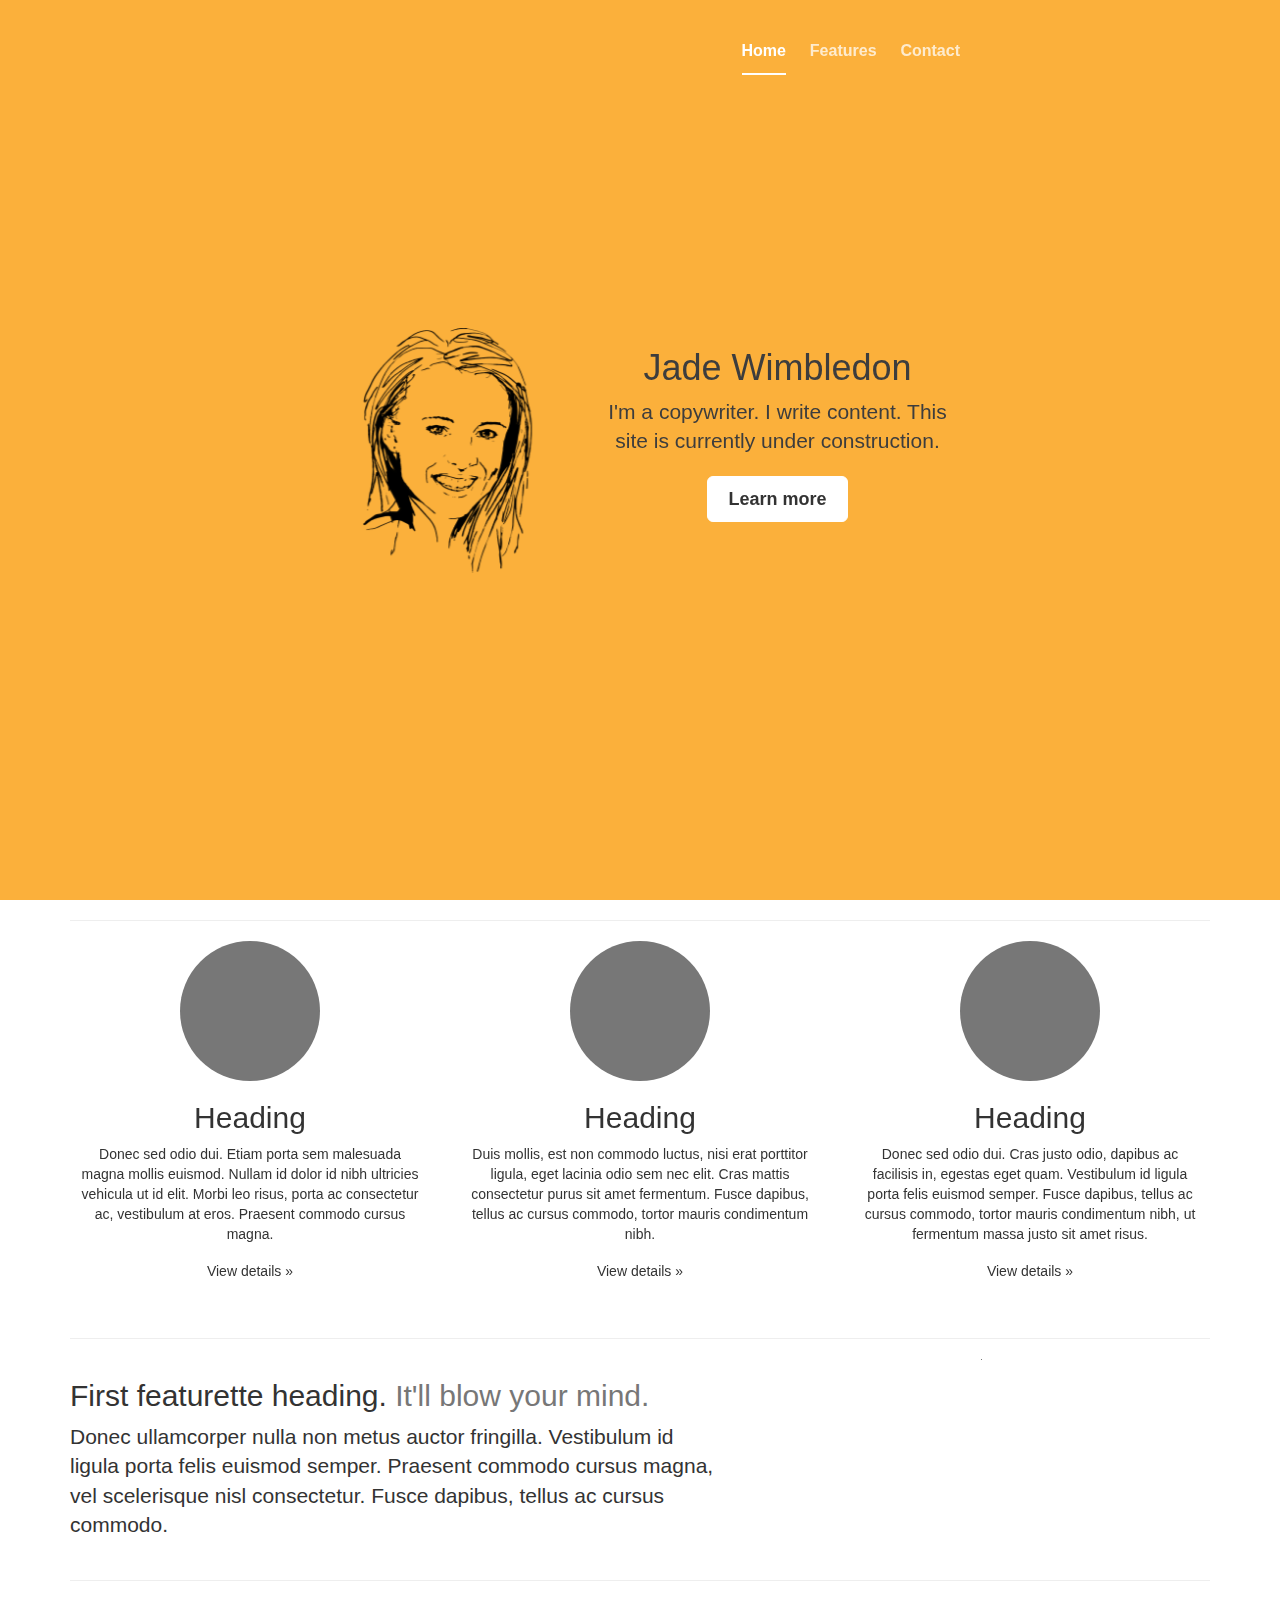
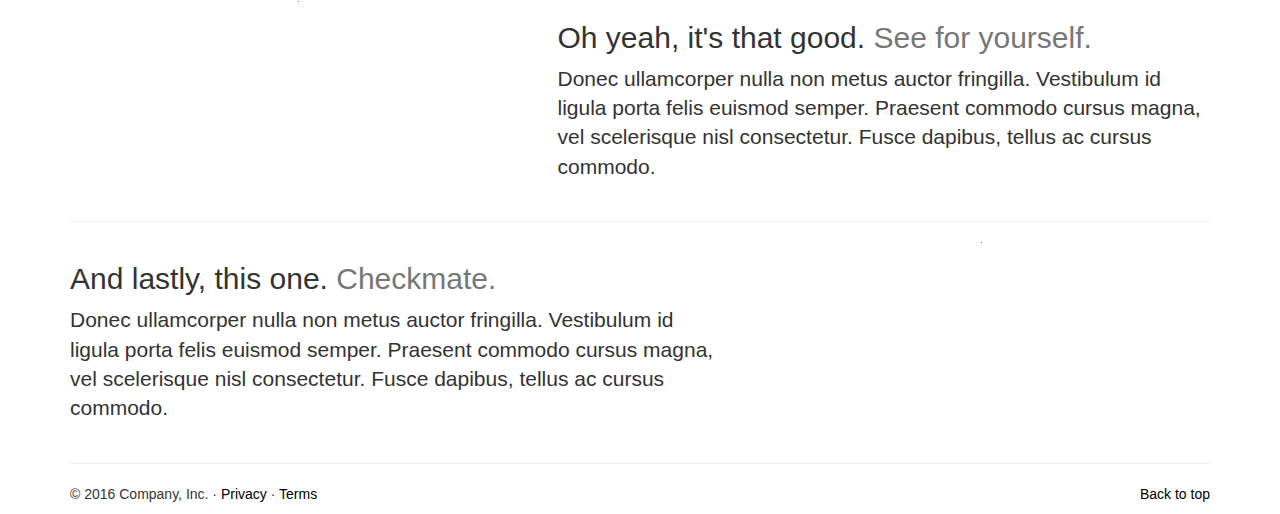
<file: index.html>
<!DOCTYPE html>
<html lang="en">
	<head>
		<meta charset="utf-8">
		<meta http-equiv="X-UA-Compatible" content="IE=edge">
		<meta name="viewport" content="width=device-width, initial-scale=1">
		
    	<meta name="description" content="">
    	<meta name="author" content="Jade Wimbledon">
    	<link rel="icon" href="../../favicon.ico">
		<title>Jade Wimbledon - Copywriter</title>
		
		<link rel="stylesheet" href="https://maxcdn.bootstrapcdn.com/bootstrap/3.3.7/css/bootstrap.min.css">
		<link rel="stylesheet" href="./css/theme.css">
	</head>
	
	<body>
		
		<div class="site-wrapper">

		<div class="site-wrapper-inner">

			<div class="cover-container">

			<div class="masthead clearfix">
				<div class="inner">
				<h3 class="masthead-brand"> </h3>
				<nav>
					<ul class="nav masthead-nav">
					<li class="active"><a href="#">Home</a></li>
					<li><a href="#">Features</a></li>
					<li><a href="contact.html">Contact</a></li>
					</ul>
				</nav>
				</div>
			</div>


      <div class="inner cover">
        <div class="col-md-5">
          <img class="featurette-image img-responsive center-block" src="./media/jade-illustration.png" alt="jade">
        </div>
        <div class="col-md-7">
				<h1 class="cover-heading">Jade Wimbledon</h1>
				<p class="lead">I'm a copywriter. I write content. This site is currently under construction.</p>
				<p class="lead">
				<a href="https://www.linkedin.com/in/jadewimbledon/" class="btn btn-lg btn-default">Learn more</a>
				</p>
        </div>
			</div>

			</div>

		</div>

		</div>
		


    <div class="container marketing">

      <!-- Three columns of text below the carousel -->

         <hr class="featurette-divider">


	  <div class="row">
        <div class="col-lg-4">
          <img class="img-circle" src="[data-uri]" alt="Generic placeholder image" width="140" height="140">
          <h2>Heading</h2>
          <p>Donec sed odio dui. Etiam porta sem malesuada magna mollis euismod. Nullam id dolor id nibh ultricies vehicula ut id elit. Morbi leo risus, porta ac consectetur ac, vestibulum at eros. Praesent commodo cursus magna.</p>
          <p><a class="btn btn-default" href="#" role="button">View details &raquo;</a></p>
        </div><!-- /.col-lg-4 -->
        <div class="col-lg-4">
          <img class="img-circle" src="[data-uri]" alt="Generic placeholder image" width="140" height="140">
          <h2>Heading</h2>
          <p>Duis mollis, est non commodo luctus, nisi erat porttitor ligula, eget lacinia odio sem nec elit. Cras mattis consectetur purus sit amet fermentum. Fusce dapibus, tellus ac cursus commodo, tortor mauris condimentum nibh.</p>
          <p><a class="btn btn-default" href="#" role="button">View details &raquo;</a></p>
        </div><!-- /.col-lg-4 -->
        <div class="col-lg-4">
          <img class="img-circle" src="[data-uri]" alt="Generic placeholder image" width="140" height="140">
          <h2>Heading</h2>
          <p>Donec sed odio dui. Cras justo odio, dapibus ac facilisis in, egestas eget quam. Vestibulum id ligula porta felis euismod semper. Fusce dapibus, tellus ac cursus commodo, tortor mauris condimentum nibh, ut fermentum massa justo sit amet risus.</p>
          <p><a class="btn btn-default" href="#" role="button">View details &raquo;</a></p>
        </div><!-- /.col-lg-4 -->
      </div><!-- /.row -->


      <!-- START THE FEATURETTES -->

      <hr class="featurette-divider">

      <div class="row featurette">
        <div class="col-md-7">
          <h2 class="featurette-heading">First featurette heading. <span class="text-muted">It'll blow your mind.</span></h2>
          <p class="lead">Donec ullamcorper nulla non metus auctor fringilla. Vestibulum id ligula porta felis euismod semper. Praesent commodo cursus magna, vel scelerisque nisl consectetur. Fusce dapibus, tellus ac cursus commodo.</p>
        </div>
        <div class="col-md-5">
          <img class="featurette-image img-responsive center-block" src="[data-uri]" alt="Generic placeholder image">
        </div>
      </div>

      <hr class="featurette-divider">

      <div class="row featurette">
        <div class="col-md-7 col-md-push-5">
          <h2 class="featurette-heading">Oh yeah, it's that good. <span class="text-muted">See for yourself.</span></h2>
          <p class="lead">Donec ullamcorper nulla non metus auctor fringilla. Vestibulum id ligula porta felis euismod semper. Praesent commodo cursus magna, vel scelerisque nisl consectetur. Fusce dapibus, tellus ac cursus commodo.</p>
        </div>
        <div class="col-md-5 col-md-pull-7">
          <img class="featurette-image img-responsive center-block" src="[data-uri]" alt="Generic placeholder image">
        </div>
      </div>

      <hr class="featurette-divider">

      <div class="row featurette">
        <div class="col-md-7">
          <h2 class="featurette-heading">And lastly, this one. <span class="text-muted">Checkmate.</span></h2>
          <p class="lead">Donec ullamcorper nulla non metus auctor fringilla. Vestibulum id ligula porta felis euismod semper. Praesent commodo cursus magna, vel scelerisque nisl consectetur. Fusce dapibus, tellus ac cursus commodo.</p>
        </div>
        <div class="col-md-5">
          <img class="featurette-image img-responsive center-block" src="[data-uri]" alt="Generic placeholder image">
        </div>
      </div>

      <hr class="featurette-divider">

      <!-- /END THE FEATURETTES -->


      <!-- FOOTER -->
      <footer>
        <p class="pull-right"><a href="#">Back to top</a></p>
        <p>&copy; 2016 Company, Inc. &middot; <a href="#">Privacy</a> &middot; <a href="#">Terms</a></p>
      </footer>

    </div><!-- /.container -->
				
		 
		 
		<script src="https://ajax.googleapis.com/ajax/libs/jquery/1.12.4/jquery.min.js"></script>
		<script src="https://maxcdn.bootstrapcdn.com/bootstrap/3.3.7/js/bootstrap.min.js"></script>
	</body>
</html>
</file>
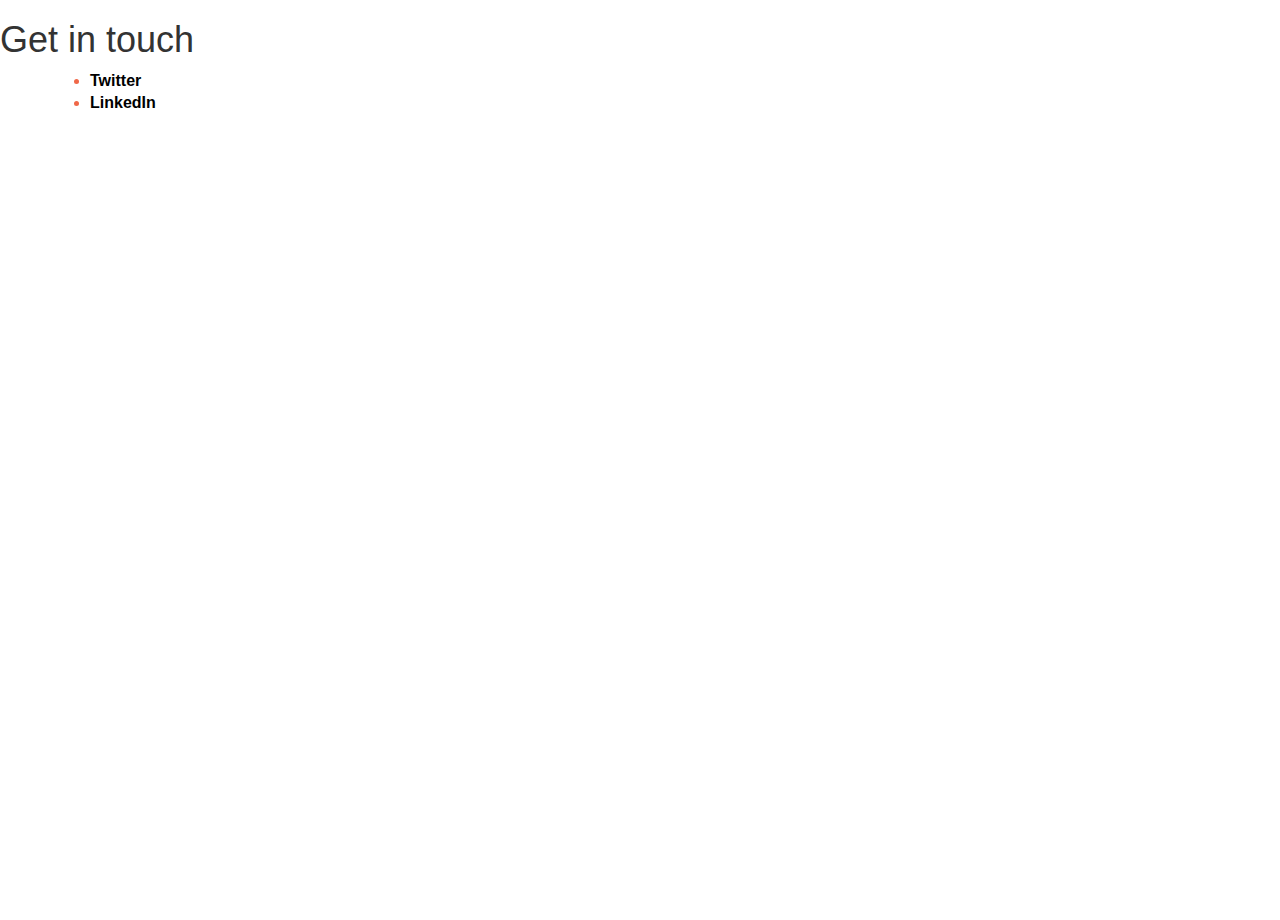
<file: contact.html>
<!DOCTYPE html>

<html>
	<head>
	<title>Contact me</title>
		
	<link rel="stylesheet" href="https://maxcdn.bootstrapcdn.com/bootstrap/3.3.7/css/bootstrap.min.css">
	<link rel="stylesheet" href="./css/theme.css">
		
	</head>

<body>

	<h1>Get in touch</h1>
	
	<ul>
		<div class="social">
			<li><a href="https://twitter.com/jadewimbledon" >Twitter</a>
			<li><a href="https://www.linkedin.com/in/jadewimbledon" >LinkedIn</a>
		</div>
	</ul>


	</body>
</file>
<file: css/theme.css>
/* begin: navbar */

.navbar-inverse {
  background-color: #3d3d3d;
  border-color: black;
  }

.navbar-brand img{
  height: 30px
}

/* end: navbar */




/* begin: cover */

/*
 * Globals
 */

/* Links */
a,
a:focus,
a:hover {
  color: #000000;
}

/* Custom default button */
.btn-default,
.btn-default:hover,
.btn-default:focus {
  color: #333;
  text-shadow: none; /* Prevent inheritance from `body` */
  background-color: #fff;
  border: 1px solid #fff;
}


/*
 * Base structure
 */

html,
body {
  height: 100%;
}
body .cover{
  color: #3d3d3d;
  text-align: center;
}

/* Extra markup and styles for table-esque vertical and horizontal centering */
.site-wrapper {
  display: table;
  width: 100%;
  height: 100%; /* For at least Firefox */
  min-height: 100%;
  -webkit-box-shadow: inset 0 0 100px rgba(0,0,0,.5);
          box-shadow: inset 0 0 100px rgba(0,0,0,.5);
}
.site-wrapper-inner {
  display: table-cell;
  vertical-align: top;
  background-color: #FBB03B;
}
.cover-container {
  margin-right: auto;
  margin-left: auto;
}

/* Padding for spacing */
.inner {
  padding: 30px;
}


/*
 * Header
 */
.masthead-brand {
  margin-top: 10px;
  margin-bottom: 10px;
}

.masthead-nav > li {
  display: inline-block;
}
.masthead-nav > li + li {
  margin-left: 20px;
}
.masthead-nav > li > a {
  padding-right: 0;
  padding-left: 0;
  font-size: 16px;
  font-weight: bold;
  color: #fff; /* IE8 proofing */
  color: rgba(255,255,255,.75);
  border-bottom: 2px solid transparent;
}
.masthead-nav > li > a:hover,
.masthead-nav > li > a:focus {
  background-color: transparent;
  border-bottom-color: #a9a9a9;
  border-bottom-color: rgba(255,255,255,.25);
}
.masthead-nav > .active > a,
.masthead-nav > .active > a:hover,
.masthead-nav > .active > a:focus {
  color: #fff;
  border-bottom-color: #fff;
}

@media (min-width: 768px) {
  .masthead-brand {
    float: left;
  }
  .masthead-nav {
    float: right;
  }
}


/*
 * Cover
 */

.cover {
  padding: 0 20px;
}
.cover .btn-lg {
  padding: 10px 20px;
  font-weight: bold;
}


/*
 * Footer
 */

.mastfoot {
  color: #999; /* IE8 proofing */
  color: rgba(255,255,255,.5);
}


/*
 * Affix and center
 */

@media (min-width: 768px) {
  /* Pull out the header and footer */
  .masthead {
    position: fixed;
    top: 0;
  }
  .mastfoot {
    position: fixed;
    bottom: 0;
  }
  /* Start the vertical centering */
  .site-wrapper-inner {
    vertical-align: middle;
  }
  /* Handle the widths */
  .masthead,
  .mastfoot,
  .cover-container {
    width: 100%; /* Must be percentage or pixels for horizontal alignment */
  }
}

@media (min-width: 992px) {
  .masthead,
  .mastfoot,
  .cover-container {
    width: 700px;
  }
}

/* end: cover */





/* CUSTOMIZE THE CAROUSEL
-------------------------------------------------- */

/* Carousel base class */
.carousel {
  height: 500px;
  margin-bottom: 60px;
}
/* Since positioning the image, we need to help out the caption */
.carousel-caption {
  z-index: 10;
}

/* Declare heights because of positioning of img element */
.carousel .item {
  height: 500px;
  background-color: #777;
}
.carousel-inner > .item > img {
  position: absolute;
  top: 0;
  left: 0;
  min-width: 100%;
  height: 500px;
}


/* MARKETING CONTENT
-------------------------------------------------- */

/* Center align the text within the three columns below the carousel */
.marketing .col-lg-4 {
  margin-bottom: 20px;
  text-align: center;
}
.marketing h2 {
  font-weight: normal;
}
.marketing .col-lg-4 p {
  margin-right: 10px;
  margin-left: 10px;
}





/* begin: jumbotron */

.jumbotron{
  padding-top: 120px;
  background-color: orangered;
}

.jumbotron h1,
.jumbotron .h1 {
  font-family: 'Poppins', sans-serif;
  text-shadow: #fff 2px 4px 4px;
  font-weight: 800;
}

.jumbotron p {
  font-family: 'Poppins', sans-serif;
    margin-bottom: 15px;
    font-size: 28px;
    font-weight: 400;
}

/* end: jumbotron */

/* begin: contact me */

.social {
  
  padding-right: 0;
  padding-left: 50px;
  font-size: 16px;
  font-weight: bold;
  color: #f06848;

  
}

/* end: contact me */


/* begin: button */

.btn-hosting {
  color: #fff;
  background-color: #C64135;
  border-color: #AA3630;
}
.btn-hosting:focus,
.btn-hosting.focus {
  color: #fff;
  background-color: #AA3630;
  border-color: #912E29;
}
.btn-hosting:hover {
  color: #fff;
  background-color: #AA3630;
  border-color: #912E29;
}
.btn-hosting:active,
.btn-hosting.active,
.open > .dropdown-toggle.btn-hosting {
  color: #fff;
  background-color: #AA3630;
  border-color: #912E29;
}
.btn-hosting:active:hover,
.btn-hosting.active:hover,
.open > .dropdown-toggle.btn-hosting:hover,
.btn-hosting:active:focus,
.btn-hosting.active:focus,
.open > .dropdown-toggle.btn-hosting:focus,
.btn-hosting:active.focus,
.btn-hosting.active.focus,
.open > .dropdown-toggle.btn-hosting.focus {
  color: #fff;
  background-color: #C64135;
  border-color: #AA3630;
}
.btn-hosting:active,
.btn-hosting.active,
.open > .dropdown-toggle.btn-hosting {
  background-image: none;
}
.btn-hosting.disabled:hover,
.btn-hosting[disabled]:hover,
fieldset[disabled] .btn-hosting:hover,
.btn-hosting.disabled:focus,
.btn-hosting[disabled]:focus,
fieldset[disabled] .btn-hosting:focus,
.btn-hosting.disabled.focus,
.btn-hosting[disabled].focus,
fieldset[disabled] .btn-hosting.focus {
  background-color: #AA3630;
  border-color: #912E29;
}
.btn-hosting .badge {
  color: #337ab7;
  background-color: #fff;
}
</file>
